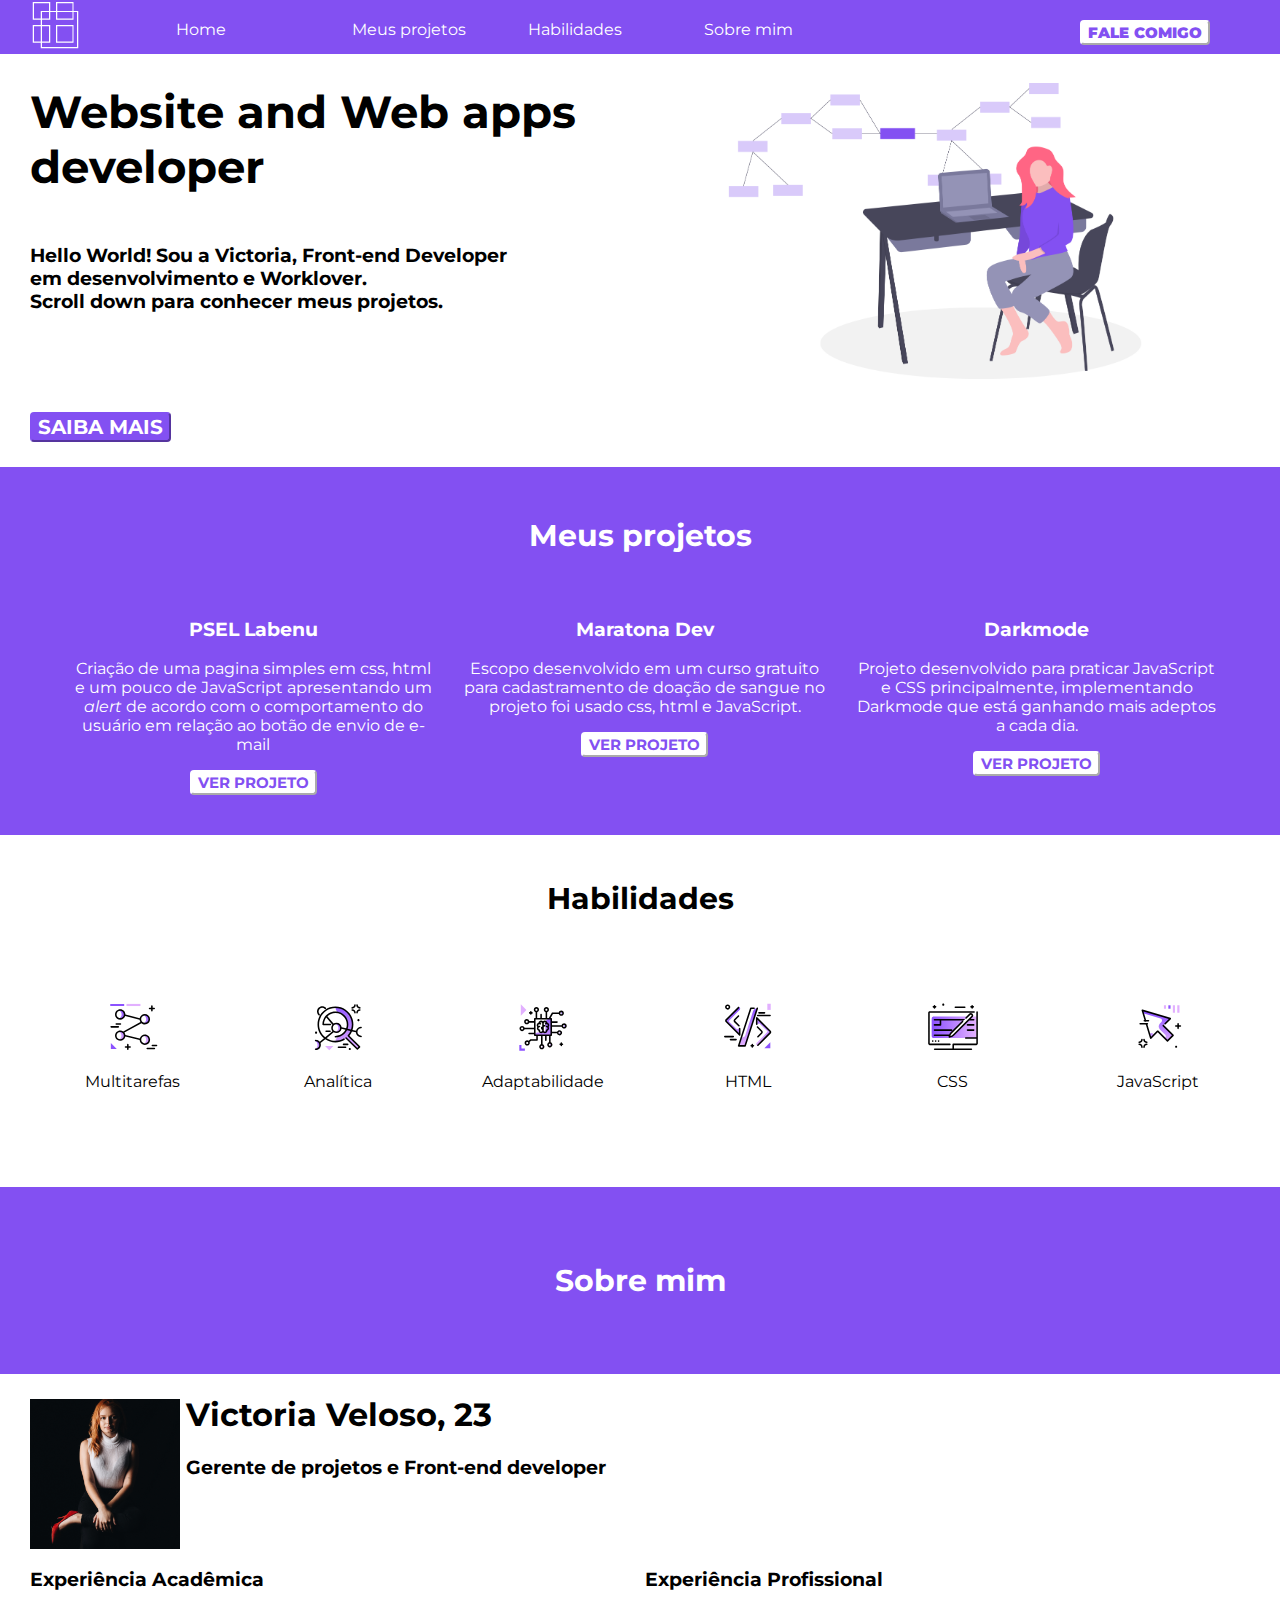
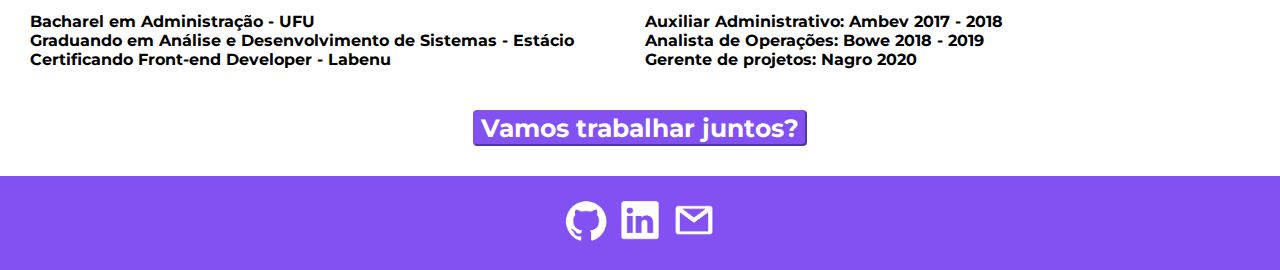
<file: quinzena1/projeto-victoria/index.html>
<!DOCTYPE html>
<html lang="pt-br">

<head>
    <meta charset="utf-8">
    <meta name="viewport" content="width=device-width, initial-scale=1, shrink-to-fit=no">
    <title>Portfólio Victoria Veloso</title>
    <link rel="stylesheet" href="style.css">
    <link href="https://fonts.googleapis.com/css2?family=Montserrat:wght@200&display=swap" rel="stylesheet">
</head>

<body>
    <header>
        <div class="logo">
            <img src="Logo.png" />
        </div>
        <div class="home">
            <a href="#main-session-1">Home</a>
        </div>
        <div class="projeto">
            <a href="#main-session-2">Meus projetos</a>
        </div>
        <div class="habilidades">
            <a href="#main-session-3">Habilidades</a>
        </div>
        <div class="sobre">
            <a href="#main-session-4">Sobre mim</a>
        </div>
        <div class="fale-comigo">
            <a href="formulario.html"><button class="cta"><b>FALE COMIGO</b></button></a>

    </header>

    </div>
    <div id="main-session-1">
        <div class="titulo">
            <h1>Website and Web apps developer</h1>
            <h3>Hello World! Sou a Victoria, Front-end Developer <br> em desenvolvimento e Worklover. <br> Scroll down para conhecer meus projetos.</h3>
            <a href="#main-session-4"><button class="saiba-mais">SAIBA MAIS</button></a>
        </div>
        <div id="illustration">
            <img class="illustration" src="illustra.png" />
        </div>

    </div>
    <div id="main-session-2">
        <h2>Meus projetos</h2>
        <div class="container-projects">
            <div class="projects">
                <h3>PSEL Labenu</h3>
                <p>Criação de uma pagina simples em css, html e um pouco de JavaScript apresentando um
                    <i> alert</i> de acordo com o comportamento do usuário em relação ao botão de envio de e-mail
                </p>
                <a href="desafio-labenu/index.html"><button class="cta">VER PROJETO</button> </a>
            </div>

            <div class="projects">
                <h3>Maratona Dev</h3>
                <p>Escopo desenvolvido em um curso gratuito para cadastramento de doação de sangue no projeto foi usado css, html e JavaScript.
                </p>
                <a href="maratona-rocketseat/index.html"><button class="cta">VER PROJETO</button> </a>
            </div>

            <div class="projects">
                <h3>Darkmode</h3>
                <p>Projeto desenvolvido para praticar JavaScript e CSS principalmente, implementando Darkmode que está ganhando mais adeptos a cada dia.
                </p>
                <a href="dark-mode/index.html"><button class="cta">VER PROJETO</button> </a>
            </div>
        </div>
    </div>
    <div id="main-session-3">
        <h2>Habilidades</h2>
        <div class="container-skills">
            <div class="skills">
                <img src="icons/multitarefas.svg" />
                <p>Multitarefas</p>
            </div>
            <div class="skills">
                <img src="icons/analítica.svg" />
                <p>Analítica</p>
            </div>
            <div class="skills">
                <img src="icons/adap.svg" />
                <p>Adaptabilidade</p>
            </div>
            <div class="skills">
                <img src="icons/html.svg" />
                <p>HTML</p>
            </div>
            <div class="skills">
                <img src="icons/css.svg" />
                <p>CSS</p>
            </div>
            <div class="skills">
                <img src="icons/js.svg" />
                <p>JavaScript</p>
            </div>
        </div>
    </div>
    <div id="main-session-4">
        <div class="sobre-mim">
            <h2>Sobre mim</h2>
        </div>
        <div class="container-about">
            <img class="picture" src="foto.png" />
            <div class="resumo">
                <h1>Victoria Veloso, 23</h1>
                <h3>Gerente de projetos e Front-end developer</h3>
            </div>

        </div>
    </div>
    <div id="main-session-5">
        <div class="container-experiencia">
            <div class="experiencia">
                <h3>Experiência Acadêmica</h3>
                <h4>Bacharel em Administração - UFU<br> Graduando em Análise e Desenvolvimento de Sistemas - Estácio<br> Certificando Front-end Developer - Labenu
                </h4>
            </div>
            <div class="experiencia">
                <h3>Experiência Profissional</h3>
                <h4>Auxiliar Administrativo: Ambev 2017 - 2018<br> Analista de Operações: Bowe 2018 - 2019<br> Gerente de projetos: Nagro 2020
                </h4>
            </div>
        </div>
    </div>
    <div id="button-forms">
        <a href="formulario.html"><button class="btn">Vamos trabalhar juntos?</button></a>
    </div>

    <div id="footer">
        <a href="https://github.com/vicveloso" target="_blank"><img class="icons" src="icons/github.png" /></a>
        <a href="https://www.linkedin.com/in/victoria-veloso-522bbba6/" target="_blank"><img class="icons" src="icons/linkedin.png" /></a>
        <a href="mailto:victoriaveferreira@gmail.com" target="_blank"><img class="icons" src="icons/gmail.png" /></a>
    </div>
</body>
</file>
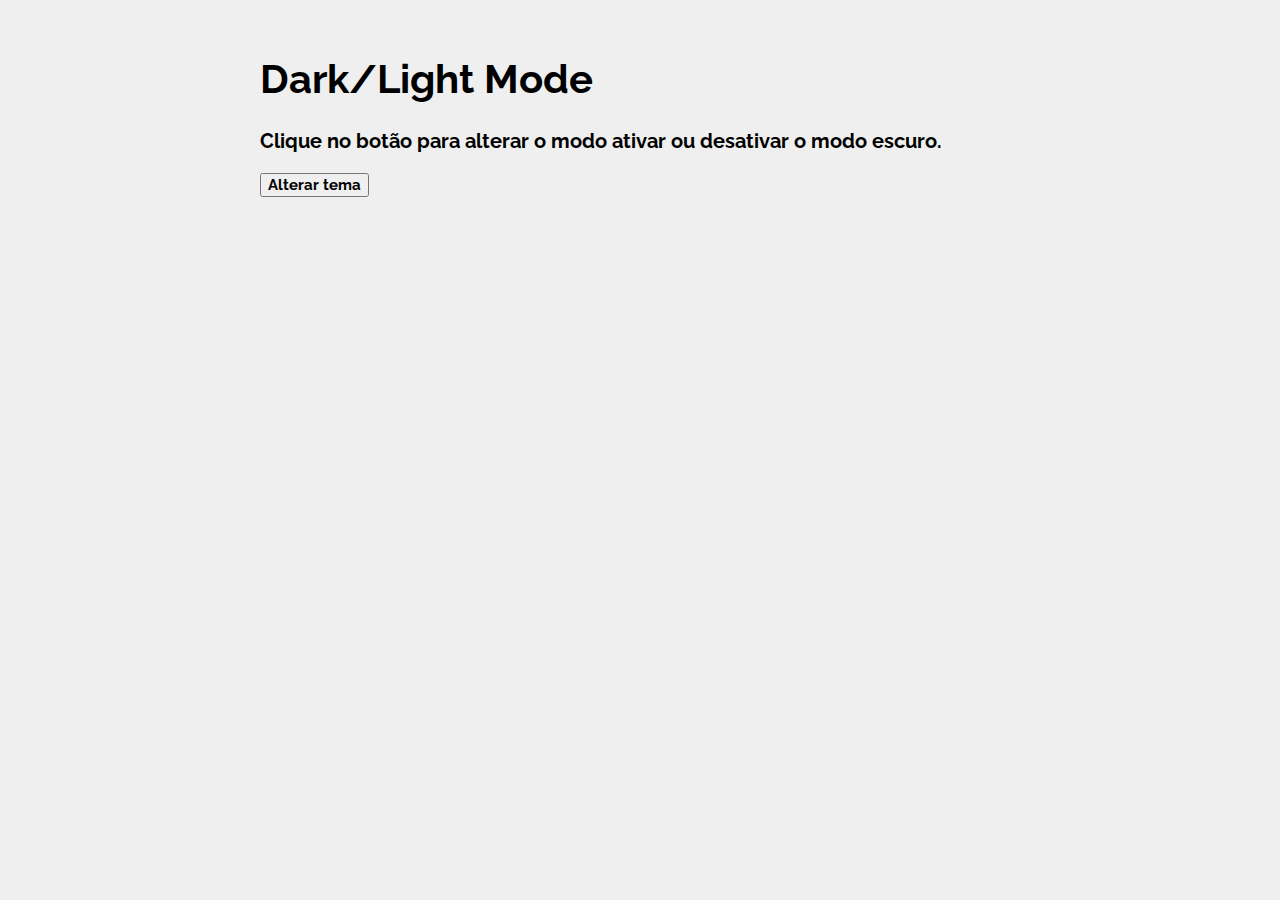
<file: quinzena1/projeto-victoria/dark-mode/index.html>
<!DOCTYPE html>
<html lang="pt-br">

<head>
    <meta charset="utf-8">
    <meta name="viewport" content="width=device-width, initial-scale=1, shrink-to-fit=no">
    <title>Dark mode</title>
    <link rel="stylesheet" href="style.css">
    <link href="https://fonts.googleapis.com/css2?family=Raleway&display=swap" rel="stylesheet">
</head>

<body>
    <section class="square">
        <h1>Dark/Light Mode</h1>
        <h3>Clique no botão para alterar o modo ativar ou desativar o modo escuro.</h3>
        <button id="btn"><b>Alterar tema</b></button>
    </section>

    <script src="script.js"></script>
</body>
</file>
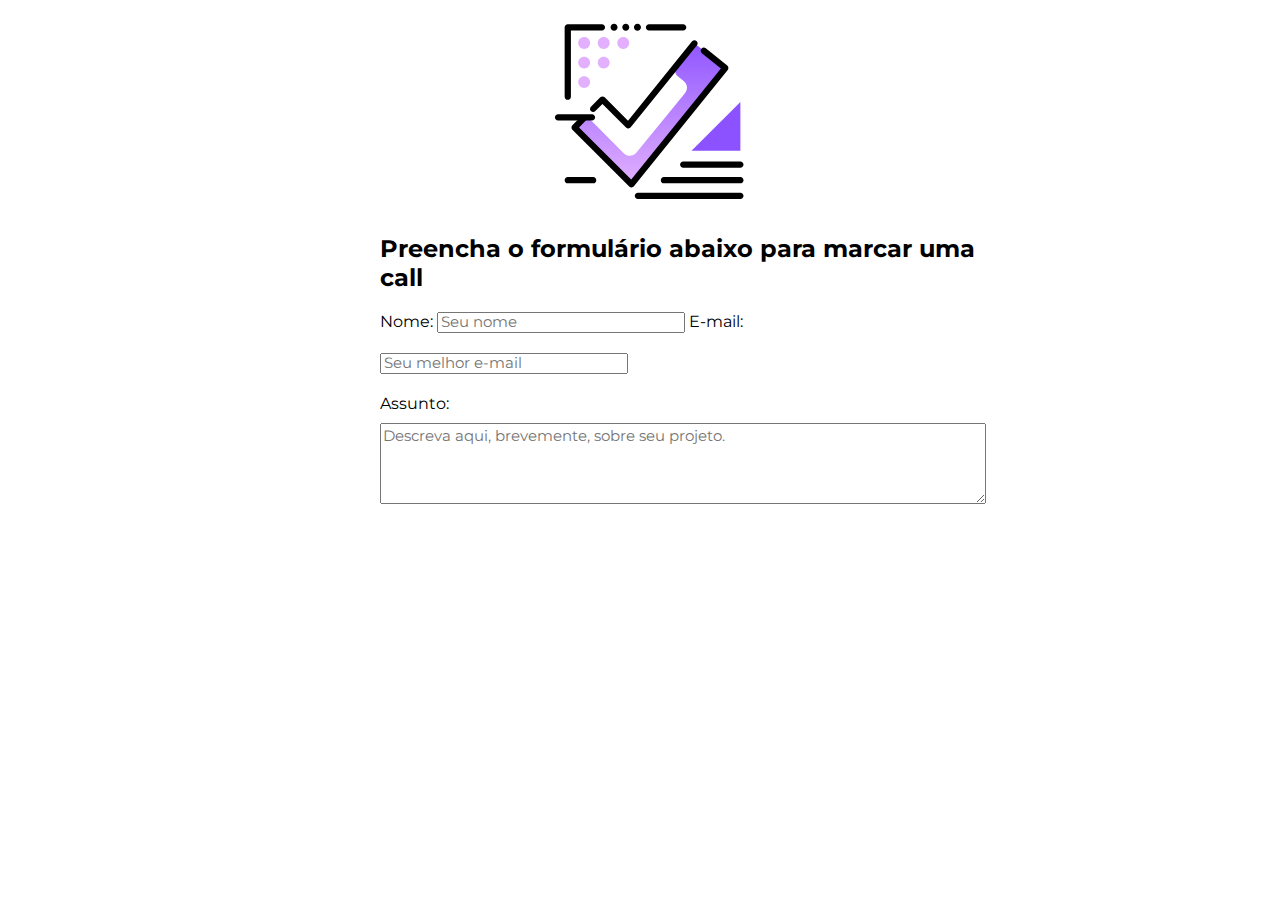
<file: quinzena1/projeto-victoria/formulario.html>
<!DOCTYPE html>
<html lang="pt-br">

<head>
    <meta charset="utf-8">
    <meta name="viewport" content="width=device-width, initial-scale=1, shrink-to-fit=no">
    <title>Portfólio Victoria Veloso</title>
    <link rel="stylesheet" href="style-form.css">
    <link href="https://fonts.googleapis.com/css2?family=Montserrat&display=swap" rel="stylesheet">
</head>


<img class="check" src="icons/forms.svg">
<div id="forms">
    <h2>Preencha o formulário abaixo para marcar uma call</h2>
    <form>
        <label for="name">Nome:</label>
        <input type="text" id="name" name="name" placeholder="Seu nome">
        <label for="mail">E-mail:</label>
        <input type="email" id="mail" name="mail" placeholder="Seu melhor e-mail"><br>
        <label for="description">Assunto:</label>
        <textarea id="description" name="description" rows="5" placeholder="Descreva aqui, brevemente, sobre seu projeto."></textarea>
    </form>
</div>
</body>
</file>
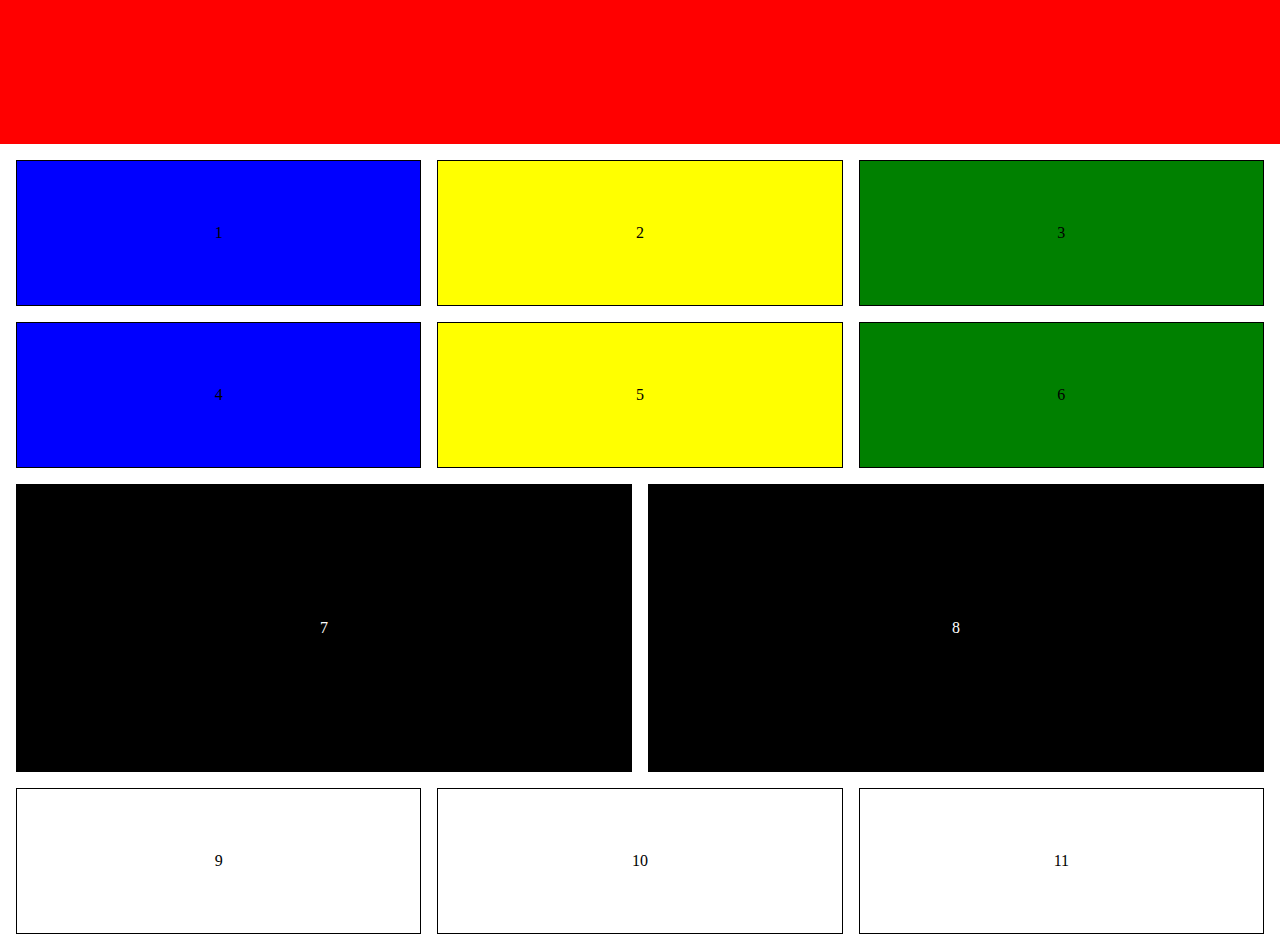
<file: quinzena2/aula7-responsividade/grid.html>
<!DOCTYPE html>
<html lang="en">

<head>
    <meta charset="UTF-8">
    <meta name="viewport" content="width=device-width, initial-scale=1.0">
    <meta http-equiv="X-UA-Compatible" content="ie=edge">
    <link href="grid.css" type="text/css" rel="stylesheet">
    <title>Document</title>
</head>

<body>
    <div id="main-container">
        <div id="first-block"></div>
        <div id="first-section">
            <div class="blue-block">1</div>
            <div class="yellow-block">2</div>
            <div class="green-block">3</div>
        </div>


        <div id="second-section">
            <div class="blue-block">4</div>
            <div class="yellow-block">5</div>
            <div class="green-block">6</div>
        </div>
        <div id="third-section">
            <div class="black-block">7</div>
            <div class="black-block">8</div>
        </div>
        <div id="fourth-section">
            <div class="white-block">9</div>
            <div class="white-block">10</div>
            <div class="white-block-3">11</div>
        </div>
</body>

</html>
</file>
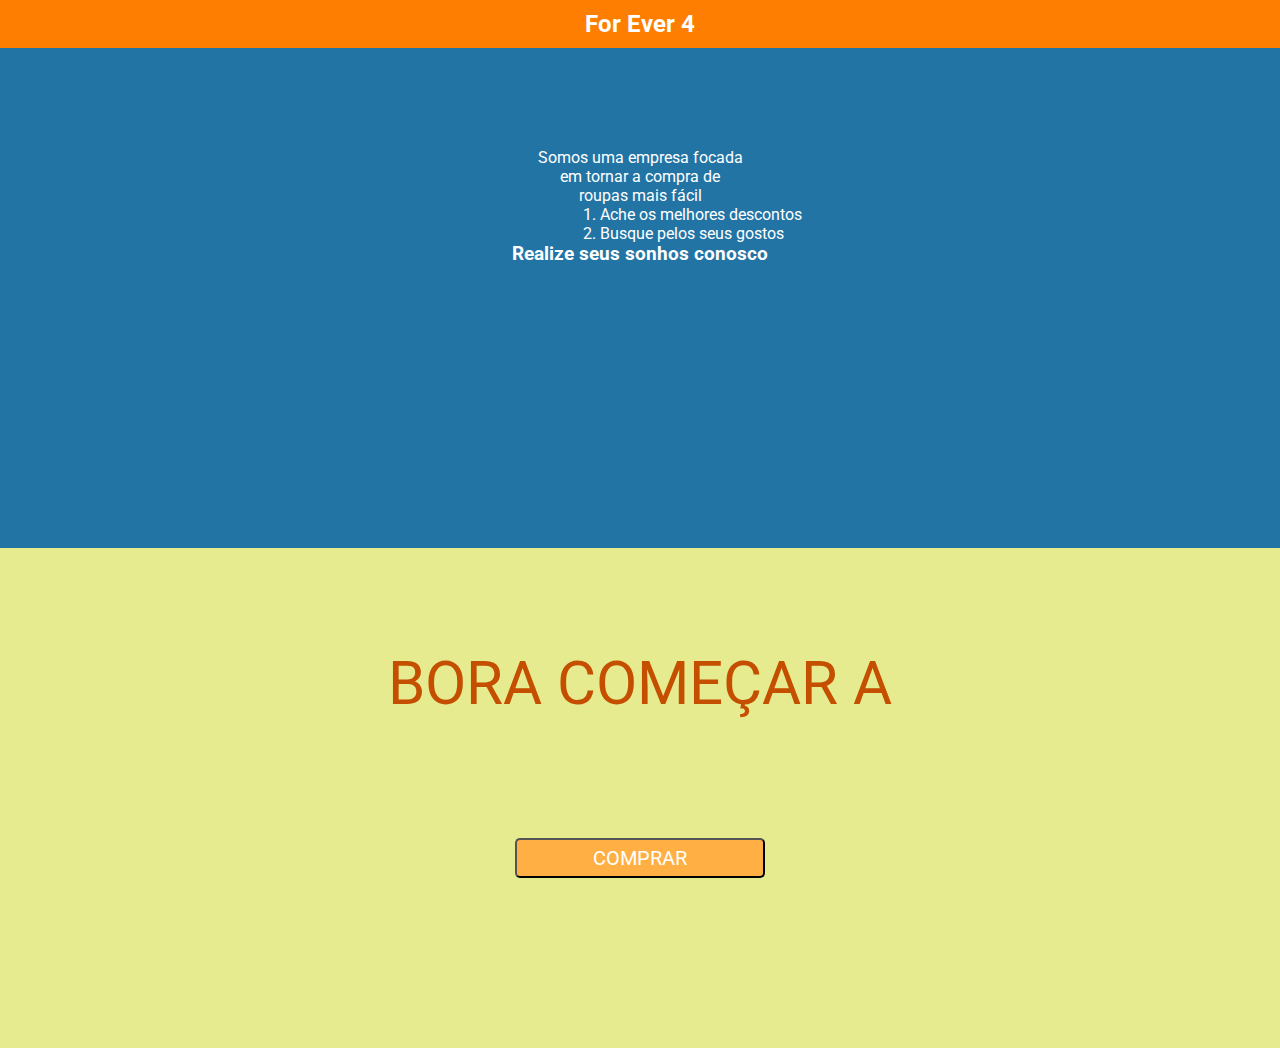
<file: quinzena2/bugfixes/home.html>
<!DOCTYPE html>
<html lang="en">

<head>
    <meta charset="UTF-8">
    <meta name="viewport" content="width=device-width, initial-scale=1.0">
    <meta http-equiv="X-UA-Compatible" content="ie=edge">
    <link rel="stylesheet" type="text/css" href="index.css">
    <link href="https://fonts.googleapis.com/css?family=Roboto&display=swap" rel="stylesheet">
    <title>For Ever 4</title>
</head>

<body>
    <h2>For Ever 4</h2>
    <div>
        <div class="container" id="container-de-descricao">
            <div id="textos-descricao">
                <p> Somos uma empresa focada<br> em tornar a compra de <br>roupas mais fácil </p>
                <ol>
                    <li> Ache os melhores descontos </li>
                    <li> Busque pelos seus gostos</li>
                </ol>
                <h3> Realize seus sonhos conosco</h3>
            </div>
        </div>

        <div class="container" id="container-para-comprar">
            <p> BORA COMEÇAR A </p> <br>
            <a href="comprar.html"><button id="botao-amarelo" > COMPRAR </button></a>
        </div>
    </div>
    </div>
</body>

</html>
</file>
<file: quinzena1/projeto-victoria/style.css>
body {
        padding: 0px;
        margin: 0px;
        font-family: 'Montserrat', sans-serif;
    }
    
    .logo {
        margin-left: 30px;
    }
    
    img {
        height: 50px;
    }
    
    header {
        display: grid;
        grid-template-columns: repeat(5, 1fr) 400px;
        grid-column-gap: 10px;
        background-color: #8350F2;
        color: #ffff;
    }
    
    a:link,
    a:visited,
    a:active {
        text-decoration: none;
        color: #ffff;
    }
    
    .home {
        margin-top: 20px;
        color: #ffff;
    }
    
    .projeto {
        margin-top: 20px;
        color: #ffff;
    }
    
    .habilidades {
        margin-top: 20px;
        color: #ffff;
    }
    
    .sobre {
        margin-top: 20px;
        color: #ffff;
    }
    
    .fale-comigo {
        margin-top: 20px;
        color: #ffff;
        margin-left: 200px;
    }
    
    #main-session-1 {
        display: grid;
        grid-template-columns: repeat(2, 1fr);
        margin-bottom: 0px;
        margin-left: 30px;
        text-align: left;
    }
    
    #main-session-1 h1 {
        font-size: 45px;
        padding-bottom: 20px;
    }
    
    .saiba-mais {
        margin-top: 80px;
        background-color: #8350F2;
        color: #ffff;
        text-align: center;
        border-radius: 4px;
        border-color: #8350F2;
        font: normal bold 20px "Montserrat", sans-serif;
    }
    
    .illustration {
        max-width: 500px;
        max-height: 500px;
        width: auto;
        height: auto;
        margin-left: 30px;
    }
    
    h2 {
        text-align: center;
        font-size: 30px;
        padding-top: 20px;
        padding-bottom: 20px;
    }
    
    #main-session-2 {
        background-color: #8350F2;
        color: #ffff;
        text-align: center;
    }
    
    #main-session-2 h2 {
        padding-top: 50px;
    }
    
    .container-projects {
        display: grid;
        grid-template-columns: repeat(3, 1fr);
        column-gap: 25px;
        margin-left: 30px;
        margin-right: 20px;
        padding: 40px;
        padding-top: 0px;
    }
    
    .container-skills {
        display: grid;
        grid-template-columns: repeat(6, 1fr);
        margin-left: 30px;
        margin-right: 20px;
        padding-top: 40px;
        place-items: center;
    }
    
    .skills {
        text-align: center;
    }
    
    .picture {
        height: 150px;
        margin-left: 0px;
        margin-top: 25px;
    }
    
    #main-session-4 {
        margin-top: 80px;
        text-align: center;
    }
    
    .sobre-mim {
        padding: 30px;
        background-color: #8350F2;
        color: #ffff;
    }
    
    .container-about {
        display: grid;
        grid-template-columns: 1fr 7fr;
        margin-left: 30px;
        text-align: left;
    }
    
    .container-experiencia {
        display: grid;
        grid-template-columns: repeat(2, 1fr);
        margin-left: 30px;
        margin-right: 20px;
    }
    
    #button-forms {
        align-items: center;
        text-align: center;
    }
    
    .cta {
        background-color: #ffff;
        color: #8350F2;
        text-align: center;
        border-radius: 4px;
        border-color: #ffff;
        font: bold 15px "Montserrat", sans-serif;
    }
    
    #button-forms {
        margin-top: 20px;
        margin-bottom: 30px;
        font-style: normal;
    }
    
    .btn {
        background-color: #8350F2;
        color: #ffff;
        text-align: center;
        border-radius: 4px;
        border-color: #8350F2;
        font: normal bold 25px "Montserrat", sans-serif;
    }
    
    #footer {
        background-color: #8350F2;
        padding: 20px;
        text-align: center;
    }
</file>
<file: quinzena1/projeto-victoria/dark-mode/style.css>
body {
    font-family: 'Raleway', sans-serif;
    margin-left: 200px;
    margin-right: 300px;
    padding-top: 20px;
    padding-left: 60px;
    background-color: #efefef;
    color: black;
}

.square h1 {
    font-size: 40px;
}

.square h3 {
    font-size: 20px;
}

.dark {
    background-color: black;
    color: white;
}

button {
    font-family: 'Raleway', sans-serif;
    font-size: 15px;
}
</file>
<file: quinzena1/projeto-victoria/style-form.css>
body {
    padding: 0px;
    margin: 0px;
    font-family: 'Montserrat', sans-serif;
}

.check {
    max-width: 200px;
    max-height: 200px;
    margin-left: 550px;
    margin-top: 10px;
}

input {
    width: 40%;
    margin-bottom: 20px;
}

textarea {
    width: 100%;
    margin-top: 10px;
}

::placeholder {
    font-family: 'Montserrat', sans-serif;
    font-size: 15px;
}

#forms {
    margin-top: 10px;
    margin-left: 380px;
    margin-right: 300px;
}
</file>
<file: quinzena2/aula7-responsividade/grid.css>
body {
    height: 100vh;
    padding: 0;
    margin: 0;
    display: grid;
}

#first-block {
    display: grid;
    background-color: red;
    min-width: 16vw;
    min-height: 16vh;
}

#first-section {
    display: grid;
    grid-gap: 1rem;
    margin: 1rem;
    grid-template-columns: repeat(3, minmax(1rem, 1fr));
}

#second-section {
    display: grid;
    grid-gap: 1rem;
    margin: 1rem;
    grid-template-columns: repeat(3, minmax(1rem, 1fr));
}

.blue-block {
    border: 1px solid black;
    background-color: blue;
    display: grid;
    min-width: 16vw;
    min-height: 16vh;
    place-items: center;
}

.yellow-block {
    border: 1px solid black;
    background-color: yellow;
    display: grid;
    min-width: 16vw;
    min-height: 16vh;
    place-items: center;
}

.green-block {
    border: 1px solid black;
    background-color: green;
    display: grid;
    min-width: 16vw;
    min-height: 16vh;
    place-items: center;
}

#third-section {
    display: grid;
    grid-gap: 1rem;
    grid-template-columns: repeat(2, minmax(2rem, 1fr));
    margin: 0 1rem;
}

.black-block {
    background-color: black;
    color: white;
    display: grid;
    min-width: 16vw;
    min-height: 32vh;
    place-items: center;
}

#fourth-section {
    display: grid;
    grid-gap: 1rem;
    grid-template-columns: repeat(3, minmax(2rem, 1fr));
    margin: 1rem;
}

.white-block {
    border: 1px solid black;
    background-color: white;
    display: grid;
    min-width: 16vw;
    min-height: 16vh;
    place-items: center;
}

.white-block-3 {
    border: 1px solid black;
    background-color: white;
    display: grid;
    min-width: 16vw;
    min-height: 16vh;
    place-items: center;
}

@media screen and (max-width: 420px) {
    #first-section {
        grid: 1fr / 1fr 1fr;
    }
}

@media screen and (max-width: 320px) {
    #first-section {
        grid: 1fr / 1fr;
    }
}

@media screen and (max-width: 420px) {
    .green-block {
        grid-template-columns: auto;
        align-content: stretch;
    }
}

@media screen and (max-width: 420px) {
    #second-section {
        grid: 1fr / 1fr 1fr;
    }
}

@media screen and (max-width: 320px) {
    #second-section {
        grid: 1fr/ 1fr;
    }
}

@media screen and (max-width: 420px) {
    .green-block {
        grid-column: span 2;
    }
}

@media screen and (max-width: 320px) {
    .green-block {
        grid-column: span 1;
    }
}

@media screen and (max-width: 420px) {
    #third-section {
        grid: 1fr / 1fr 1fr;
    }
}

@media screen and (max-width: 320px) {
    #third-section {
        grid: 1fr/ 1fr;
    }
}

@media screen and (max-width: 420px) {
    #fourth-section {
        grid: 1fr / 1fr 1fr;
    }
}

@media screen and (max-width: 320px) {
    #fourth-section {
        grid: 1fr/ 1fr;
    }
}

@media screen and (max-width: 420px) {
    .white-block-3 {
        grid-column: span 2;
    }
}

@media screen and (max-width: 320px) {
    .white-block-3 {
        grid-column: span 1;
    }
}
</file>
<file: quinzena2/bugfixes/index.css>
/** 
  *
  *  ESTILOS GERAIS 
  *
  **/

* {
    margin: 0;
    padding: 0;
    font-family: 'Roboto', sans-serif;
}

h2 {
    background-color: #fe7e02;
    padding: 10px 5px 10px 5px;
    color: white;
    text-align: center;
}

input {
    height: 20px;
    width: 500px;
    border-left: 0px;
    border-top: 0px;
    border-right: 0px;
    border-bottom: 2px solid black;
}

button:focus {
    color: white;
}

img {
    width: 100px;
}

#botao-amarelo {
    background-color: #ffaf43;
    width: 250px;
    height: 40px;
    border-radius: 5px;
    font-size: 20px;
    color: white;
}

#botao-amarelo:hover {
    background-color: #c44f00;
}

.container {
    height: 500px;
    text-align: center;
}

.icone {
    height: 20px;
    width: 20px;
}

.icone:hover {
    opacity: 0.5;
}


/** 
  *
  *  ESTILOS HOME 
  *
  **/

#container-de-descricao {
    background-color: #2274a5;
    color: white;
}

#textos-descricao {
    padding-top: 100px;
}

#container-de-descricao ol {
    padding-left: 600px;
    text-align: left;
}

#container-para-comprar {
    background-color: #e7eb90;
}

#container-para-comprar p {
    color: #c44f00;
    padding: 100px 0;
    font-size: 60px;
}


/**
  *
  *  ESTILOS COMPRAR 
  *
  **/

div:nth-child(2),
div:last-child {
    text-align: center;
}

table {
    width: 60%;
    text-align: center;
    margin: auto;
}

td button {
    background-color: #fadf63;
    width: 150px;
    height: 30px;
    border-radius: 5px;
    color: black;
}

td button:hover {
    background-color: #c44f00;
}

td img {
    height: 8vh;
    width: 4vw;
}

.container-do-search {
    margin-top: 20px;
    height: 100px;
}

#back-button {
    background-color: white;
    width: 100px;
    height: 20px;
    border: 1px solid black;
    border-radius: 5px;
    font-size: 10px;
    color: black;
    margin-top: 100px;
}

#back-button:hover {
    background-color: #635a3d
}
</file>
